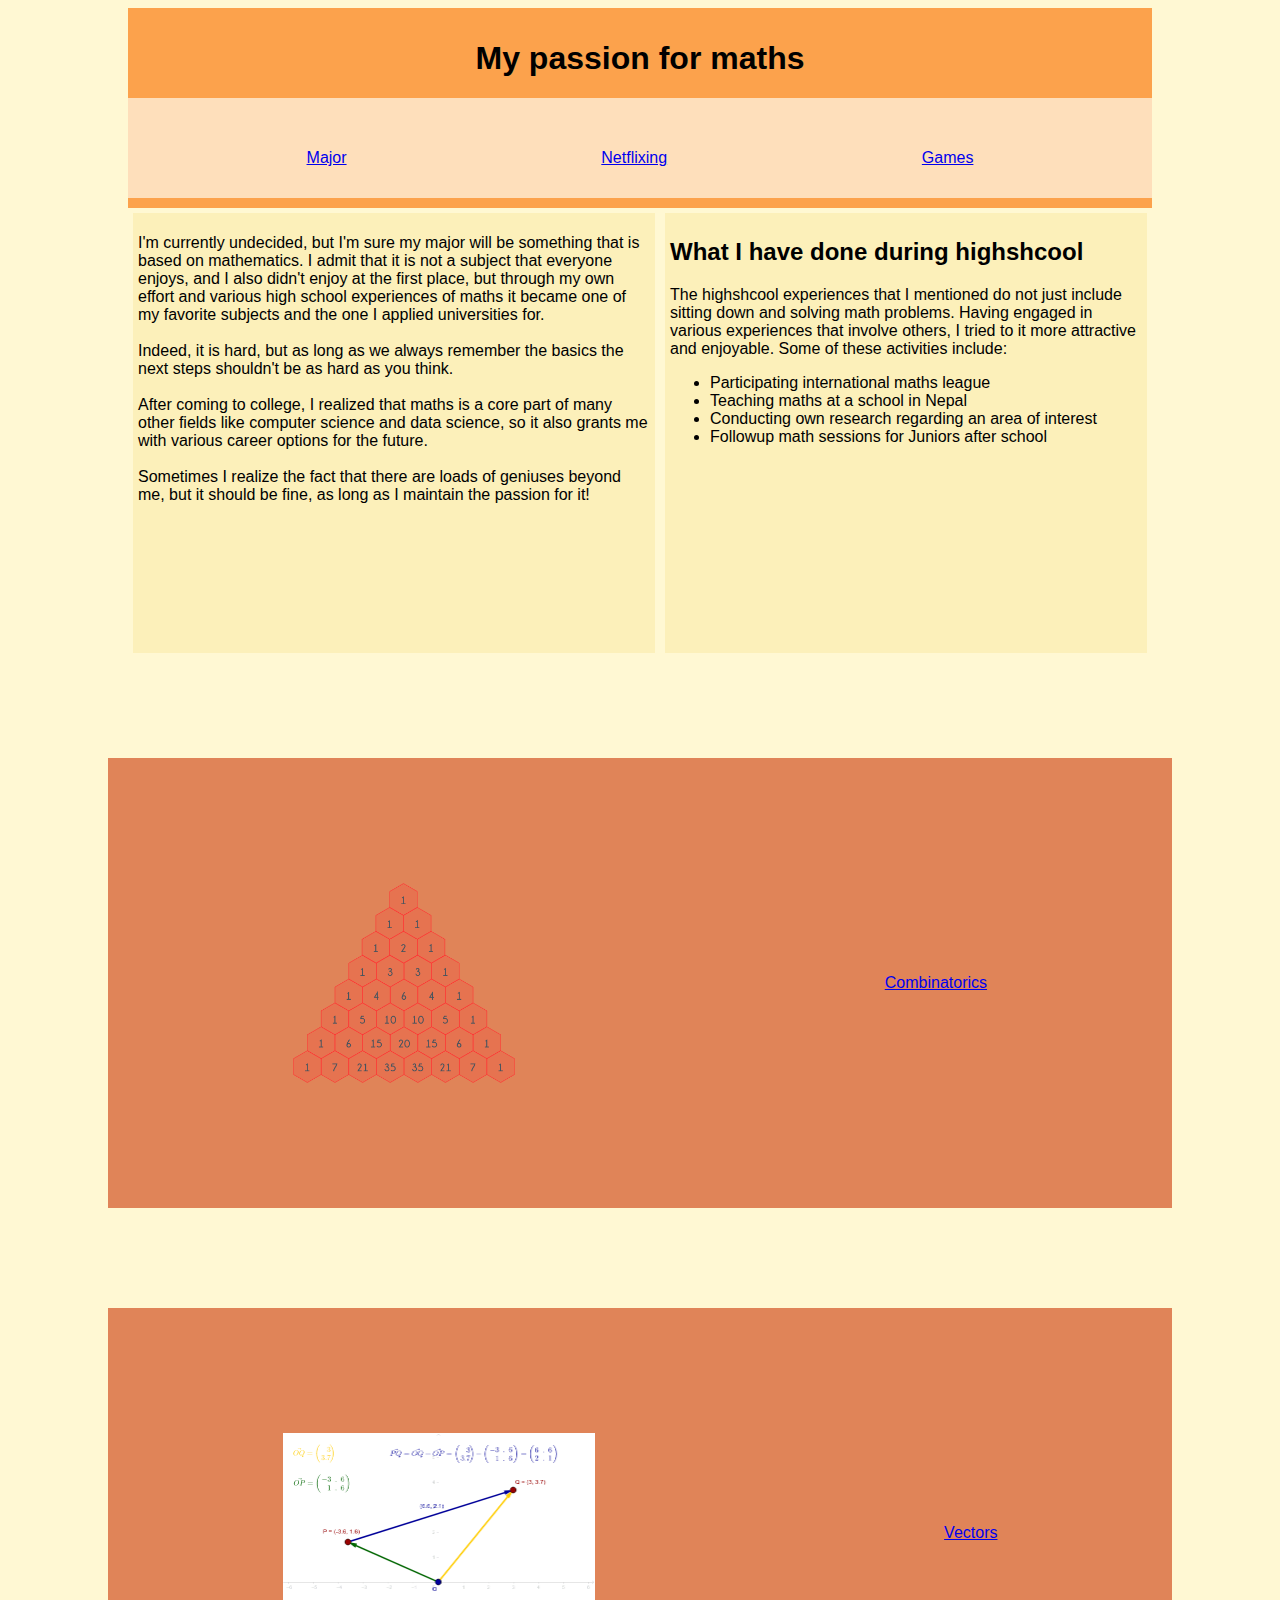
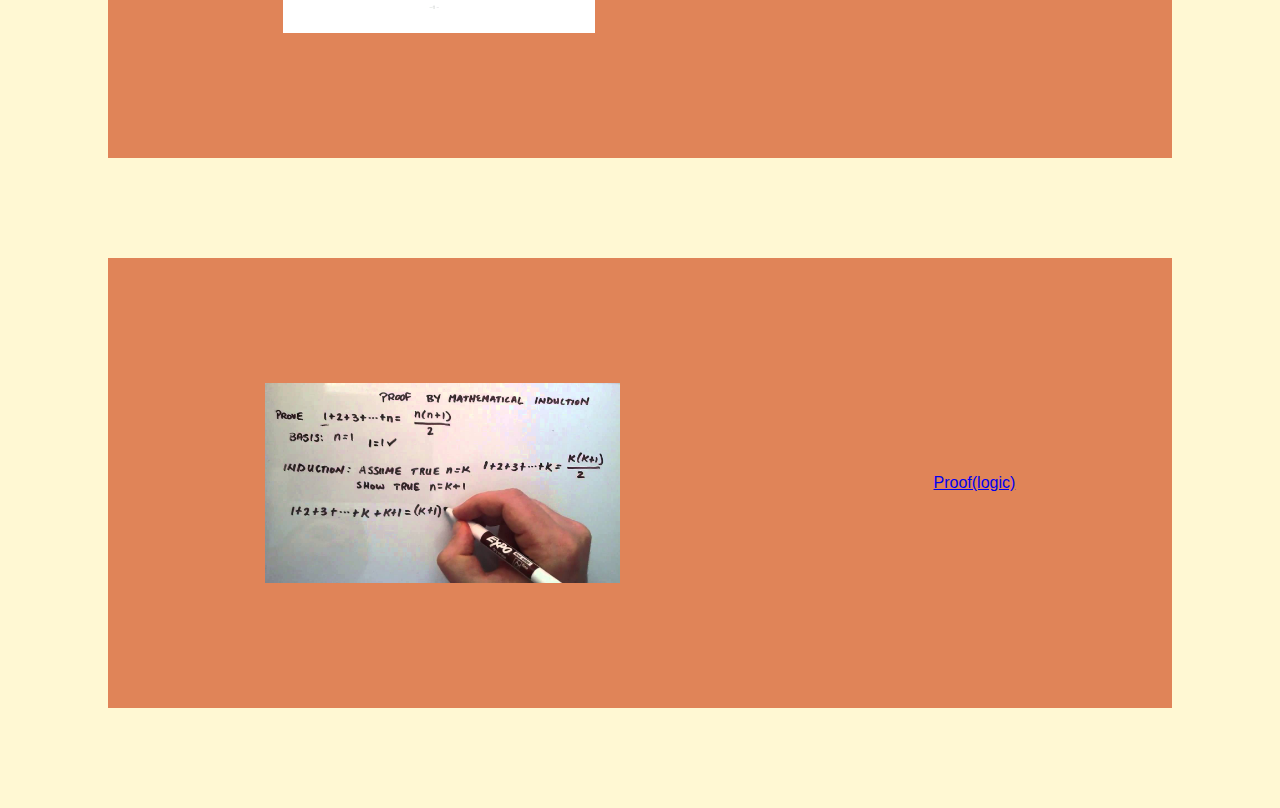
<file: interest/index.html>
<!DOCTYPE html>
<html lang="en" dir="ltr">
  <head>
    <meta charset="utf-8">
    <title> Welcome to my interest site </title>
    <!-- Media query for narrow browser width -->
    <link rel="stylesheet" media="only screen and (max-width: 480px)" href="css/mobile.css">

    <!-- Media query for medium browser width -->
    <link rel="stylesheet" media="only screen and (min-width: 481px) and (max-width: 960px)" href="css/tablet.css">

    <!-- Media query for full browser width -->
    <link rel="stylesheet" media="only screen and (min-width: 961px)" href="css/desktop.css">

    <!-- Prevent smartphones from scaling pages down -->
    <meta name="viewport" content="initial-scale=1">
  </head>
  <body>

      <div id="wrap">
          <header>
            <h1>My passion for maths</h1>
            <nav>
                <ul>
                  <li><a href="index.html">Major</a></li>
                  <li><a href="netflix.html">Netflixing</a></li>
                  <li><a href="games.html">Games</a></li>
                </ul>
            </nav>
          </header>
          <section id="news">
            <article>
                <p>I'm currently undecided, but I'm sure my major will be something that is based on mathematics.
                I admit that it is not a subject that everyone enjoys, and I also didn't enjoy at the first place,
              but through my own effort and various high school experiences of maths it became one of my favorite subjects and the one I applied universities for.
              <br><br> Indeed, it is hard, but as long as we always remember the basics the next steps shouldn't be as hard as you think.
               <br><br> After coming to college, I realized that maths is a core part of many other fields like computer science and data science, so it also grants me with various career options for the future.
               <br><br> Sometimes I realize the fact that there are loads of geniuses beyond me, but it should be fine, as long as I maintain the passion for it!</p>


            </article>
            <div id="mathwork">
              <h2>What I have done during highshcool</h2>
              <p>The highshcool experiences that I mentioned do not just include sitting down and solving math problems. Having engaged in various experiences
              that involve others, I tried to it more attractive and enjoyable. Some of these activities include:</p>
                <ul>
                  <li>Participating international maths league</li>
                  <li>Teaching maths at a school in Nepal</li>
                  <li>Conducting own research regarding an area of interest</li>
                  <li>Followup math sessions for Juniors after school</li>

               </ul>
                </div>
              </section>

            </div>
          </section>
          <section id="topic">
            <div class="topic">
              <div class="subtopic" id="subt1"><img src="images/combinatorics.png"/></div>
              <div class="subtopic"><a href="https://mathigon.org/world/Combinatorics"> Combinatorics</a></div>
            </div>
            <div class="topic">
              <div class="subtopic" id="subt2"><img src="images/vector.png"/></div>
              <div class="subtopic"> <a href="https://mathinsight.org/vector_introduction">Vectors</a></div>
            </div>
            <div class="topic">
              <div class="subtopic" id="subt3"><img src="images/proof.jpg"/></div>
              <div class="subtopic"><a href="https://plus.maths.org/content/brief-introduction-proofs"> Proof(logic) </a></div>
            </div>
          </section>
      </div>
  </body>
</html>
</file>
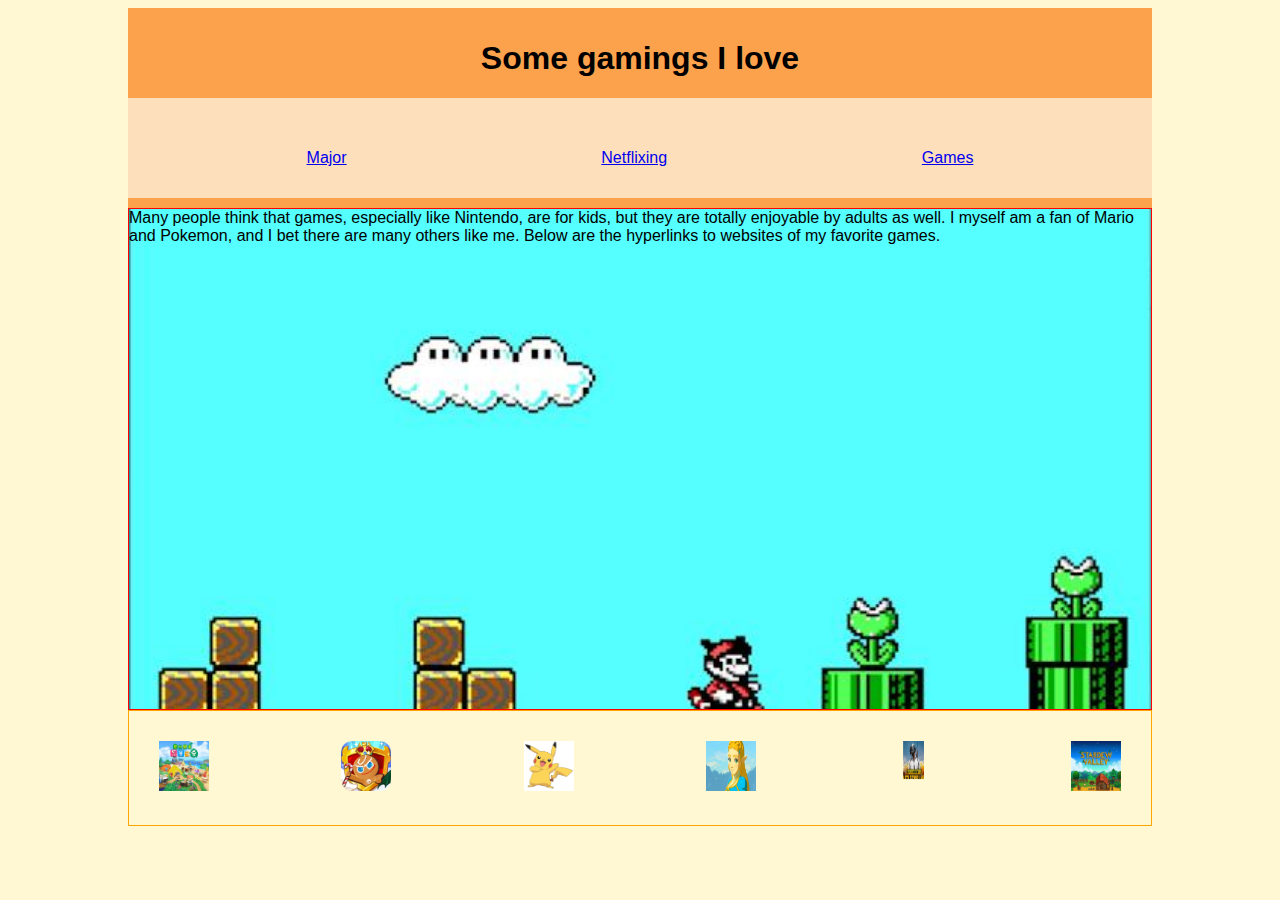
<file: interest/games.html>
<!DOCTYPE html>
<html lang="en" dir="ltr">
  <head>
    <meta charset="utf-8">
    <title> Welcome to my interest site </title>
    <!-- Media query for narrow browser width -->
    <link rel="stylesheet" media="only screen and (max-width: 480px)" href="css/mobile.css">

    <!-- Media query for medium browser width -->
    <link rel="stylesheet" media="only screen and (min-width: 481px) and (max-width: 960px)" href="css/tablet.css">

    <!-- Media query for full browser width -->
    <link rel="stylesheet" media="only screen and (min-width: 961px)" href="css/desktop.css">

    <!-- Prevent smartphones from scaling pages down -->
    <meta name="viewport" content="initial-scale=1">
  </head>
  <body>

      <div id="wrap">
          <header>
            <h1>Some gamings I love</h1>
            <nav>
                <ul>
                  <li><a href="index.html">Major</a></li>
                  <li><a href="netflix.html">Netflixing</a></li>
                  <li><a href="games.html">Games</a></li>
                </ul>
            </nav>
          </header>
          <section id="gamephoto">

            <div>Many people think that games, especially like Nintendo, are for kids, but they are totally enjoyable by adults as well.
            I myself am a fan of Mario and Pokemon, and I bet there are many others like me. Below are the hyperlinks to websites of my favorite games.</div>
          </section>

          <section id="merchandise">
              <div class="merchandise"> <a href="https://animal-crossing.com/"><img src="images/animalcross.jpg"/></a></div>
              <div class="merchandise"> <a href="https://www.cookierun-kingdom.com/en/"><img src="images/ck.png"/></a></div>
              <div class="merchandise"> <a href="https://www.pokemon.com/us/"><img src="images/pokemon.png"/></a></div>
              <div class="merchandise"> <a href="https://www.zelda.com/"><img src="images/Zelda.jpg"/></a></div>
              <div class="merchandise"> <a href="https://na.battlegrounds.pubg.com/"><img src="images/battleground.png"/></a></div>
              <div class="merchandise"> <a href="https://www.stardewvalley.net/"><img src="images/stardew.jpg"/></a></div>
          </section>
      </div>
  </body>
</html>
</file>
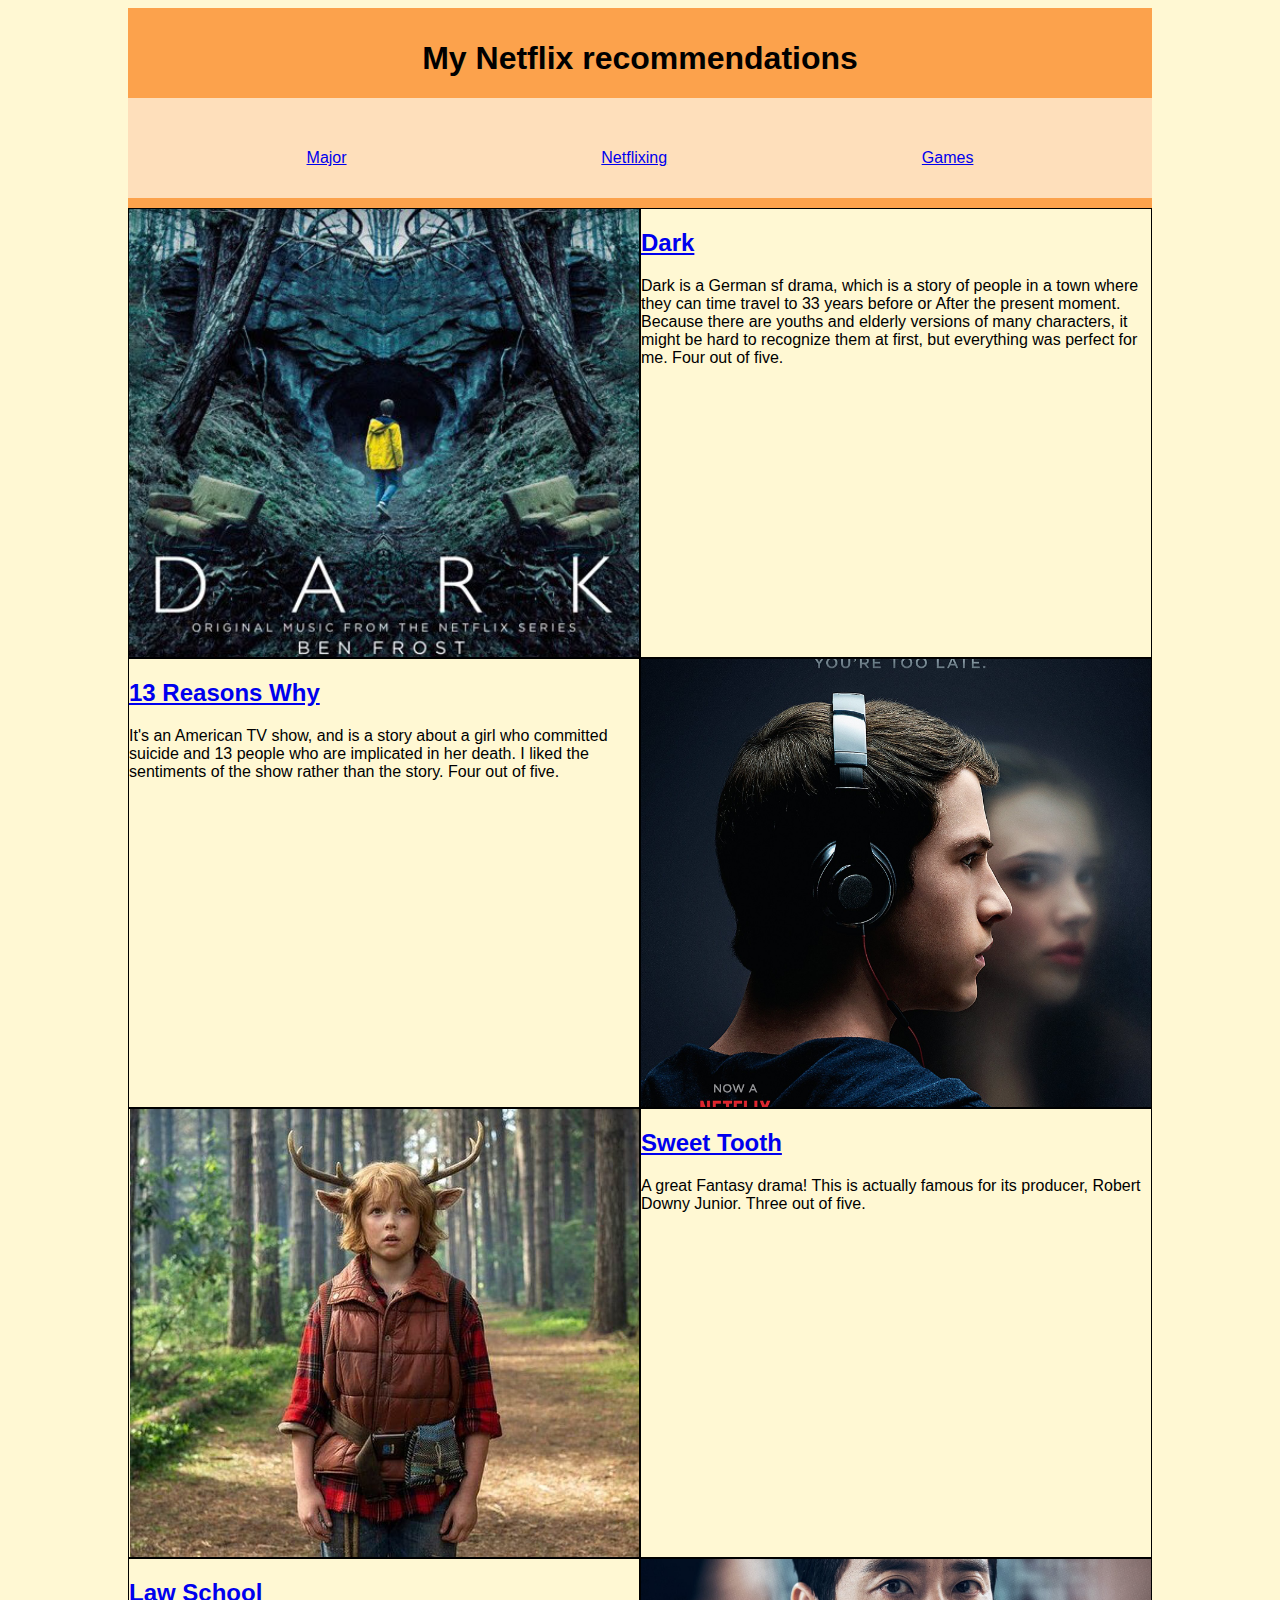
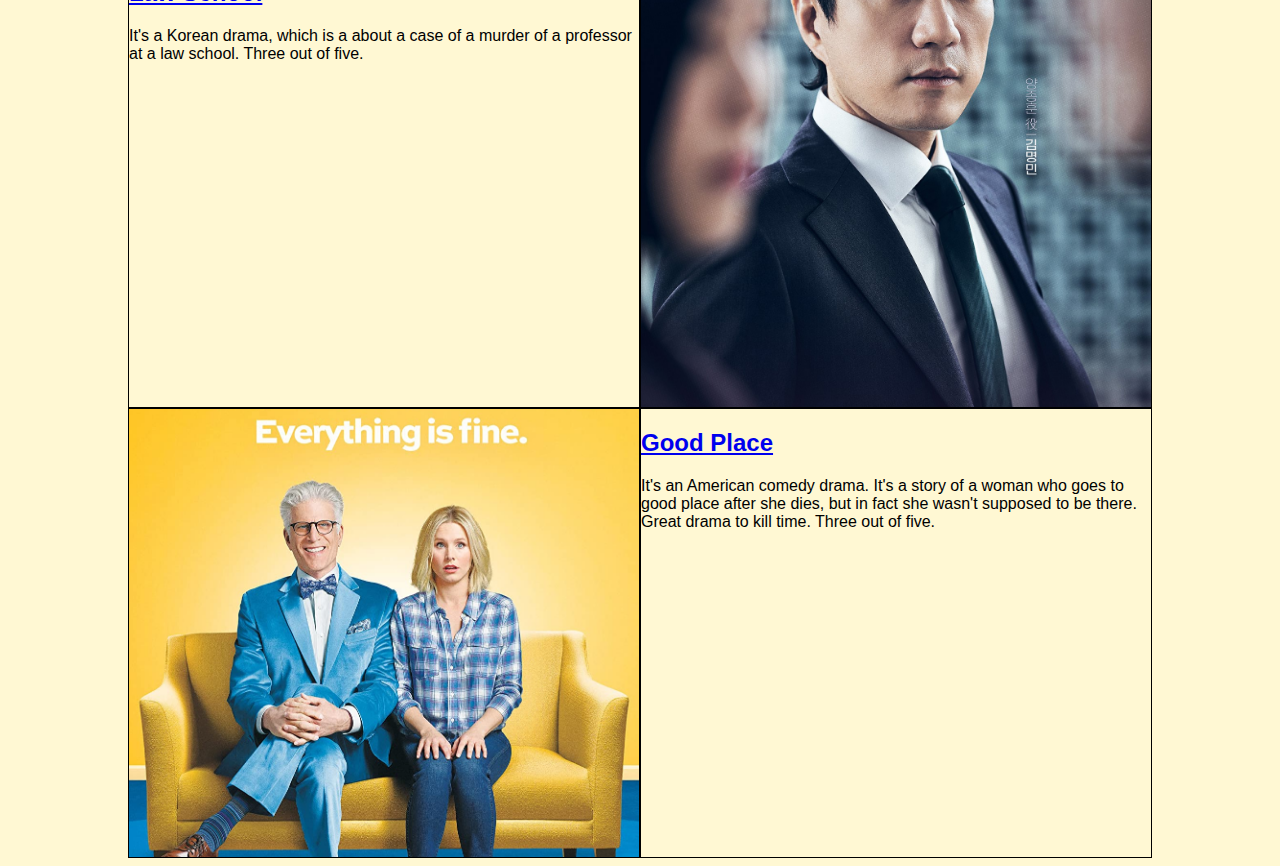
<file: interest/netflix.html>
<!DOCTYPE<!DOCTYPE html>
<html lang="en" dir="ltr">
  <head>
    <meta charset="utf-8">
    <title> Welcome to my interest site </title>
    <!-- Media query for narrow browser width -->
    <link rel="stylesheet" media="only screen and (max-width: 480px)" href="css/mobile.css">
    <!-- Media query for medium browser width -->
    <link rel="stylesheet" media="only screen and (min-width: 481px) and (max-width: 960px)" href="css/tablet.css">
    <!-- Media query for full browser width -->
    <link rel="stylesheet" media="only screen and (min-width: 961px)" href="css/desktop.css">
    <!-- Prevent smartphones from scaling pages down -->
    <meta name="viewport" content="initial-scale=1">
  </head>
  <body>

      <div id="wrap">
          <header>
            <h1>My Netflix recommendations</h1>
            <nav>
                <ul>
                  <li><a href="index.html">Major</a></li>
                  <li><a href="netflix.html">Netflixing</a></li>
                  <li><a href="games.html">Games</a></li>
                </ul>
            </nav>
          </header>
          <div id="rec">
          <section class="rec">
            <div class="image"><img src="images/dark.jpg"/></div>
            <div class="review"> <a href="https://en.wikipedia.org/wiki/Dark_(TV_series)"><h2>Dark</h2></a> <p>Dark is a German sf drama, which is a story of people in a town where they can time travel to 33 years before or After
            the present moment. Because there are youths and elderly versions of many characters, it might be hard to recognize them at first, but everything was perfect for me. Four out of five.</p> </div>
          </section>
          <section class="rec">
            <div class="review"><a href="https://en.wikipedia.org/wiki/13_Reasons_Why"><h2>13 Reasons Why</h2></a> <p>It's an American TV show, and is a story about a girl who committed suicide and 13 people who are implicated in her death. I liked the sentiments of the show rather than the story. Four out of five.</p></div>
            <div class="image"> <img src="images/13reasonswhy.jpg"/></div>
          </section>
          <section class="rec">
            <div class="image"><img src="images/sweettooth.png"/></div>
            <div class="review"> <a href="https://en.wikipedia.org/wiki/Sweet_Tooth_(TV_series)"><h2>Sweet Tooth</h2></a> <p>A great Fantasy drama! This is actually famous for its producer, Robert Downy Junior. Three out of five.</p></div>
          </section>
          <section class="rec">
            <div class="review"><a href="https://en.wikipedia.org/wiki/Law_School_(TV_series)"><h2>Law School</h2></a> <p>It's a Korean drama, which is a about a case of a murder of a professor at a law school. Three out of five.</p></div>
            <div class="image"> <img src="images/lawschool.jpg"/> </div>
          </section>
          <section class="rec">
            <div class="image"><img src="images/goodplace.jpg"/></div>
            <div class="review"> <a href="https://en.wikipedia.org/wiki/The_Good_Place"><h2>Good Place</h2></a> <p>It's an American comedy drama. It's a story of a woman who goes to good place after she dies, but in fact she wasn't supposed to be there.
               Great drama to kill time. Three out of five.</p> </div>
          </section>

        </div>

      </div>
  </body>
</html>
</file>
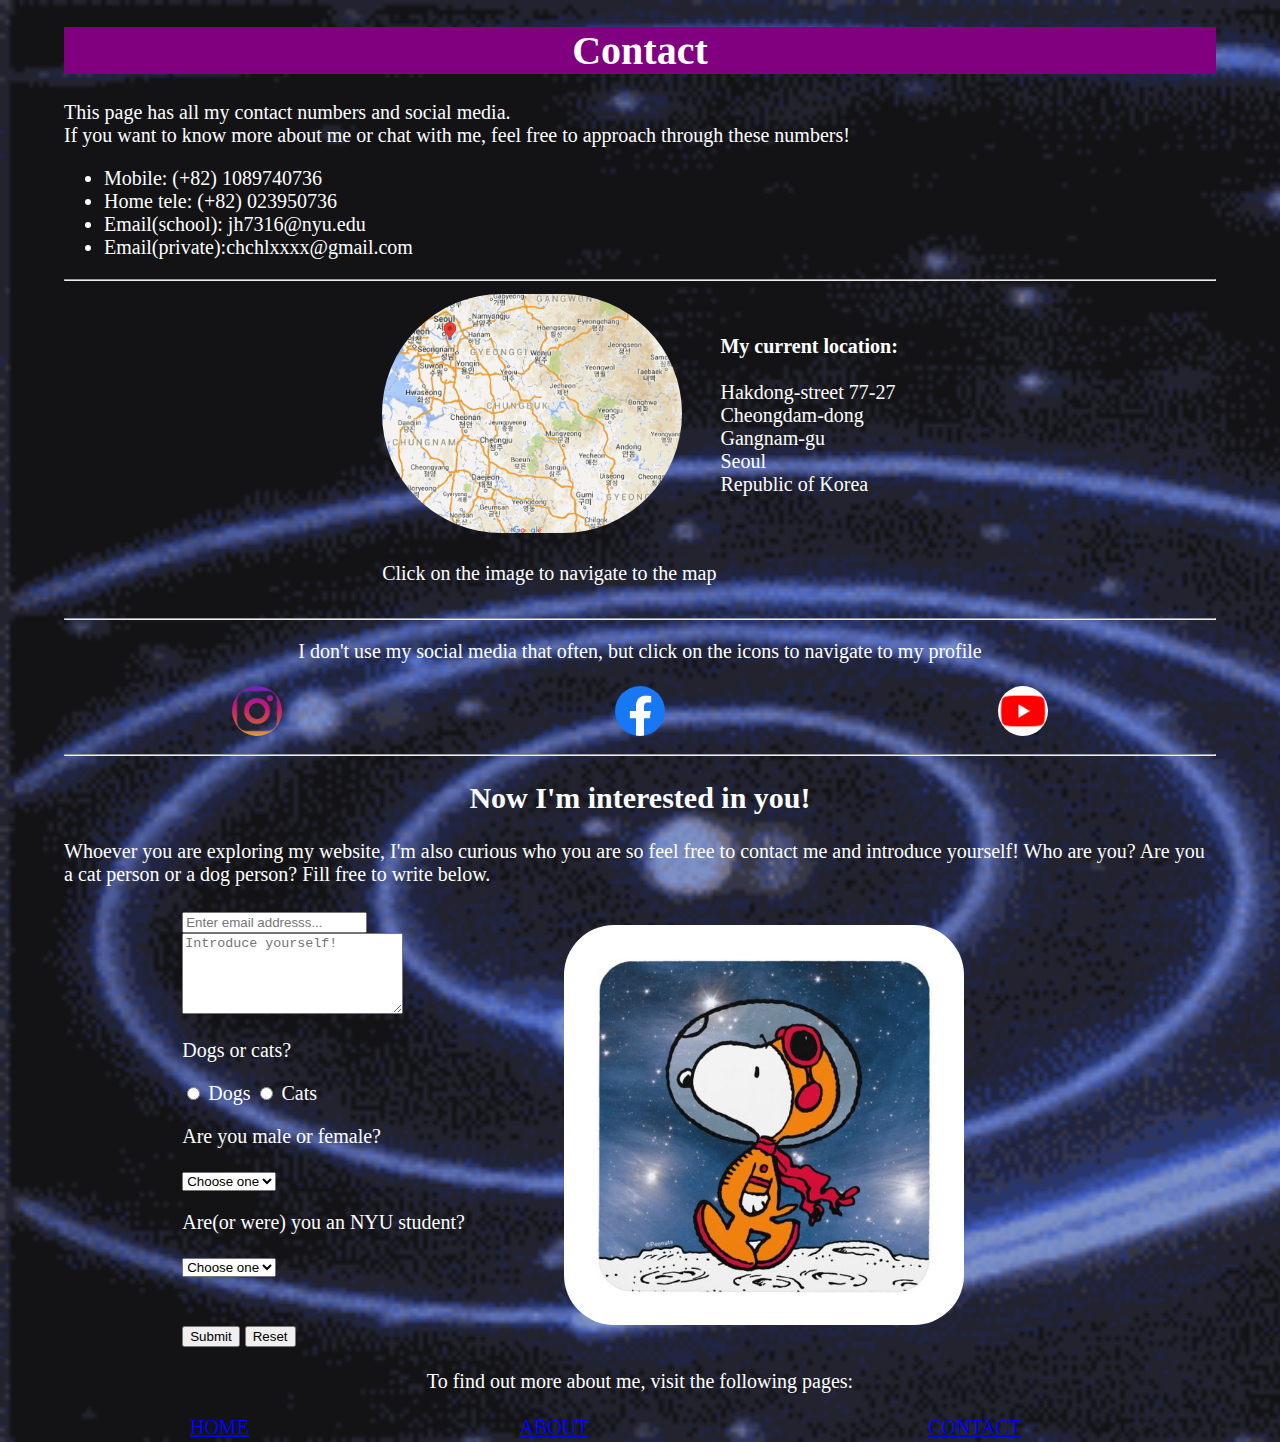
<file: personal/contact.html>
<!DOCTYPE html>
<html>
  <head>
    <title>About : My personal site </title>
    <link rel="StyleSheet" href="css/custom.css"/>
  </head>
  <body>
    <div id="wrap">
      <header>
          <h1>Contact</h1>
          <p>This page has all my contact numbers and social media. <br>
          If you want to know  more about me or chat with me, feel free to approach through these numbers!</p>
          <ul>
            <li>
                 Mobile: (+82) 1089740736
            </li>
            <li>
                 Home tele: (+82) 023950736
            </li>
            <li>
               Email(school): jh7316@nyu.edu
            </li>
            <li>
               Email(private):chchlxxxx@gmail.com
            </li>
          </ul>
      </header>

      <div id="map">
        <hr>
        <table border="0" >
           <tr>
            <td>
              <a href="https://www.google.com/maps/place/27+Hakdong-ro+77-gil,+Cheongdam-dong,+Gangnam-gu,+Seoul/@37.7634411,127.3643013,12.25z/data=!4m5!3m4!1s0x357ca470f97d4c5d:0xbe112a1ee10625f4!8m2!3d37.5206607!4d127.0477525" target="_blank">
              <img src='images/map.png' width='300'>
            </a>
            </td>
            <td>
             <p>
               <b>My current location:</b><br><br>

               Hakdong-street 77-27<br>
               Cheongdam-dong<br>
               Gangnam-gu<br>
               Seoul<br>
               Republic of Korea
             </p>
            </td>
           </tr>
           <tr>
             <td>
               <p>Click on the image to navigate to the map</p>
             </td>
           </tr>
          </table>
        <hr>
      </div>

      <div id="profiles">
        <p id="sns">These are some social media I actively use these days. Click on the icons to navigate to my profile:</p>
        <table class="footer" border="0" >
           <tr>
            <td>
             <a href="https://www.instagram.com/hxxchlxx/" target="_blank">
               <img src='images/instagram.png' width='50'>
            </td>
            <td>
              <a href="https://www.facebook.com/profile.php?id=100009095372858" target="_blank">
                <img src='images/facebook.png' width='50'>
              </a>
            </td>
            <td>
              <a href="https://www.youtube.com/channel/UClt08yk0oSq88Zcq-qG-kqg" target="_blank">
                <img src='images/youtube.png' width='50'>
              </a>
            </td>
           </tr>
          </table>
      </div>
      <hr>
    <div id="form" >
      <h2>Now I'm interested in you!</h2>
      <p>Whoever you are exploring my website, I'm also curious who you are so feel free to contact me and introduce yourself!
         Who are you? Are you a cat person or a dog person? Fill free to write below.</p>
      <table id="formtable" border="0" >
        <tr>
          <td>
                <form>
                    <input type="text" placeholder="Enter email addresss..."/ ><br>


                    <textarea cols="25" rows="5" placeholder="Introduce yourself!"></textarea><br>

                    <p>Dogs or cats?</p>
                    <input type="radio" name="animal"/ > Dogs
                    <input type="radio" name="animal"/ > Cats
                    <br>

                    <p>Are you male or female?</p>
                    <select>
                      <option>Choose one</option>
                      <option>Male</option>
                      <option>Female</option>
                    </select>

                    <br>

                    <p>Are(or were) you an NYU student?</p>
                    <select>
                      <option>Choose one</option>
                      <option>Yes</option>
                      <option>No</option>
                    </select>
                    <br><br><br>


                    <input type="submit"/ >
                    <input type="reset"/ >
                  </form>
              </td>
              <td>
                  <img id="snoopy" src='images/spacesnoopy.jpeg' >
              </td>
            </tr>
          </table>



      <footer>
        <p>To find out more about me, visit the following pages: </p>
        <table class="footer" border="0" >
           <tr>
            <td>
              <a href="index.html">
                HOME
              </a>
            </td>
            <td>
              <a href="about.html">
                ABOUT
              </a>
           </td>
           <td>
             <a href="contact.html">
               CONTACT
             </a>
           </td>
           </tr>
          </table>
      </footer>

    </div>
    <script src="https://ajax.googleapis.com/ajax/libs/jquery/3.6.0/jquery.min.js"></script>
    <script src="js/custom.js"></script>
  </body>
</html>
</file>
<file: interest/css/mobile.css>
body{
    background-color : #FFF8D3;
    font-family: sans-serif;
}


#wrap{
    width : 100%;
    margin : 0 auto;
}

header{
    height : 200px;

    display : flex;
    flex-direction : column;
    align-items : center;
    justify-content: center;
    background-color: #FCA24C;
}

nav{
  background-color: #FEDFBB  ;
  height: 100px;
  width : 100%;
}

nav ul{
  list-style : none;
  padding : 0px;
  margin : 5%;

  display : flex;
  flex-direction :row;
  align-items : stretch;
  justify-content: center;

}

nav ul li{
  flex-grow : 1;

  text-align : center;
}

#gamephoto{
  border : solid 1px red;
  height : 500px;
  flex-grow : 1;
  flex-direction:column;
  align-items: stretch;
  background-image: url('../images/mainsuperm.jpg');
  object-fit: cover;
  background-size: cover;
}

#gamephoto div{
  flex-grow : 1;
  flex-direction:column;
  height: 20%;
}

#news, .rec{

    min-height : 50vh;

    display : flex;
    justify-content: center;
    flex-direction: row;
    align-items : stretch;
}

.rec{
  height:200px;
}

.topic{
  background-color: #E08458;
  min-height : 50vh;
  height : 50px;
  display : flex;
  flex-direction : row;
  justify-content : center;
  align-items : center;
  margin:100px;
}

.subtopic{
  flex-grow : 1;
  height: 200px;
  display : flex;
  flex-direction : row;
  justify-content : center;
  align-items : center

}


#news div{
    background-color: rgb(250, 231, 162,0.5);
    margin : 5px;
    padding : 5px;
    flex-grow : 1;
    height: auto;

    max-width : 50%;
}

#news article{
     background-color: rgb(250, 231, 162,0.5);
     margin : 5px;
     padding : 5px;
     flex-grow : 1;

     max-width : 50%;
}

.image{
  border : solid 1px black;
  flex-grow : 1;
  width: 50%;
  object-fit: cover;

  display : flex;
  justify-content : center;
  align-items : stretch;
}

.image img{
  display : flex;
  justify-content : center;
  align-items : stretch;
  object-fit: cover;
  flex-grow : 1;
  max-width:100%;
  max-height:100%;
}

.review{
  border : solid 1px black;
  width:50%;
  flex-grow : 1;

}

.subtopic img {
      max-width:100%;
      max-height:100%
  }

#merchandise{
  border : solid 1px orange;

  display : flex;
  flex-wrap : wrap;
  justify-content : space-between;

  flex-direction : row;
}

.merchandise img{

  width : 50px;
  height : 50px;

  margin : 30px;
}
</file>
<file: interest/css/tablet.css>
body{
    background-color : #FFF8D3;
    font-family: sans-serif;
}


#wrap{
    width : 100%;
    margin : 0 auto;
}

header{
    height : 200px;

    display : flex;
    flex-direction : column;
    align-items : center;
    justify-content: center;
    background-color: #FCA24C;
}

nav{
  background-color: #FEDFBB  ;
  height: 100px;
  width : 100%;
}

nav ul{
  list-style : none;
  padding : 0px;
  margin : 5%;

  display : flex;
  flex-direction :row;
  align-items : stretch;
  justify-content: center;

}

nav ul li{
  flex-grow : 1;

  text-align : center;
}

#gamephoto{
  border : solid 1px red;
  height : 500px;
  flex-grow : 1;
  flex-direction:column;
  align-items: stretch;
  background-image: url('../images/mainsuperm.jpg');
  object-fit: cover;
  background-size: cover;
}

#gamephoto div{
  flex-grow : 1;
  flex-direction:column;
  height: 20%;
}

#news, .rec{

    min-height : 50vh;

    display : flex;
    justify-content: center;
    flex-direction: row;
    align-items : stretch;
}

.rec{
  height:200px;
}

.topic{
  background-color: #E08458;
  min-height : 50vh;
  height : 50px;
  display : flex;
  flex-direction : row;
  justify-content : center;
  align-items : center;
  margin:100px;
}

.subtopic{
  flex-grow : 1;
  height: 200px;
  display : flex;
  flex-direction : row;
  justify-content : center;
  align-items : center

}


#news div{
    background-color: rgb(250, 231, 162,0.5);
    margin : 5px;
    padding : 5px;
    flex-grow : 1;
    height: auto;

    max-width : 50%;
}

#news article{
     background-color: rgb(250, 231, 162,0.5);
     margin : 5px;
     padding : 5px;
     flex-grow : 1;

     max-width : 50%;
}

.image{
  border : solid 1px black;
  flex-grow : 1;
  width: 50%;
  object-fit: cover;

  display : flex;
  justify-content : center;
  align-items : stretch;
}

.image img{
  display : flex;
  justify-content : center;
  align-items : stretch;
  object-fit: cover;
  flex-grow : 1;
  max-width:100%;
  max-height:100%;
}

.review{
  border : solid 1px black;
  width:50%;
  flex-grow : 1;

}


.subtopic img {
      max-width:100%;
      max-height:100%
  }




#merchandise{
  border : solid 1px orange;

  display : flex;
  flex-wrap : wrap;
  justify-content : space-between;

  flex-direction : row;
}

.merchandise img{

  width : 50px;
  height : 50px;

  margin : 30px;
}
</file>
<file: interest/css/desktop.css>
body{
    background-color : #FFF8D3;
    font-family: sans-serif;
}


#wrap{
    width : 1024px;
    margin : 0 auto;
}

header{
    height : 200px;

    display : flex;
    flex-direction : column;
    align-items : center;
    justify-content: center;
    background-color: #FCA24C;
}

nav{
  background-color: #FEDFBB  ;
  height: 100px;
  width : 100%;
}

nav ul{
  list-style : none;
  padding : 0px;
  margin : 5%;

  display : flex;
  flex-direction :row;
  align-items : stretch;
  justify-content: center;

}

nav ul li{
  flex-grow : 1;

  text-align : center;
}

#gamephoto{
  border : solid 1px red;
  height : 500px;
  flex-grow : 1;
  flex-direction:column;
  align-items: stretch;
  background-image: url('../images/mainsuperm.jpg');
  object-fit: cover;
  background-size: cover;
}

#gamephoto div{
  flex-grow : 1;
  flex-direction:column;
  height: 20%;
}

#news, .rec{

    min-height : 50vh;

    display : flex;
    justify-content: center;
    flex-direction: row;
    align-items : stretch;
}

.rec{
  height:200px;
}

.topic{
  background-color: #E08458;
  min-height : 50vh;
  height : 50px;
  display : flex;
  flex-direction : row;
  justify-content : center;
  align-items : center;
  margin:100px;
}

.subtopic{
  flex-grow : 1;
  height: 200px;
  display : flex;
  flex-direction : row;
  justify-content : center;
  align-items : center

}


#news div{
    background-color: rgb(250, 231, 162,0.5);
    margin : 5px;
    padding : 5px;
    flex-grow : 1;
    height: auto;

    max-width : 50%;
}

#news article{
     background-color: rgb(250, 231, 162,0.5);
     margin : 5px;
     padding : 5px;
     flex-grow : 1;

     max-width : 50%;
}

.image{
  border : solid 1px black;
  flex-grow : 1;
  width: 50%;
  object-fit: cover;

  display : flex;
  justify-content : center;
  align-items : stretch;
}

.image img{
  display : flex;
  justify-content : center;
  align-items : stretch;
  object-fit: cover;
  flex-grow : 1;
  max-width:100%;
  max-height:100%;
}

.review{
  border : solid 1px black;
  width:50%;
  flex-grow : 1;

}

.subtopic img {
    max-width:100%;
    max-height:100%
}



#merchandise{
  border : solid 1px orange;

  display : flex;
  flex-wrap : wrap;
  justify-content : space-between;

  flex-direction : row;
}

.merchandise img{

  width : 50px;
  height : 50px;

  margin : 30px;
}
</file>
<file: personal/css/custom.css>
body{
  font-size:20px;
  font-family:Georgia;
  color:white;
  background-image: url("../images/background.gif");
  background-size: cover;
  width:90%;
  margin:0 auto;
}

h1,h2{
  text-align:center;
}

form{
  margin:0 auto;
}


footer{
  text-align:center;
}

table{
  margin:0 auto;
}

div#profiles > table tr td{
  text-align:center;
}

.footer{
  width:100%;
}

img:not(#snoopy, .photoshophw,#gifpic) {
  border-radius: 300px;
}

a:link{
  color:blue;
}

a:hover{
  background-color:green;
  color:yellow;
}

a:active{
  background-color:yellow;
}

a:visited{
  color:gray;
}

a:focus{
  color:purple;

}

#warning
{
  width : 100vw;
  height : 150px;
  background : yellow;

  position : fixed;
  top: -150px;
  left : 0px;

  border-bottom-right-radius : 20px;
  border-bottom-left-radius : 20px;
}

.warningMessage
{
    border : solid 0px white;
    min-height : 60px;
    width : 1024px;
    margin:0 auto;

    margin-top : 20px;

    color : blue;
    font-size : 10pt;

}

.warningCancel
{
  position : absolute;
  top : 20px;
  right : 20px;
  cursor : pointer;
}


#gifpopup
{
  background : rgba(0,0,0,.6);
  width : 100vw;
  height : 100vh;

  position : fixed;
  top : 0px;
  left : 0px;
  z-index : 10;

  display:none;
  justify-content: center;
  align-items : center;
}

.gif_message
{
  background : white;
  width : 500px;
  height : 300px;
  border-radius : 20px;
  position : relative;

  display:flex;
  justify-content: center;
  align-items : center;

}

.gif_cancel
{
  position : absolute;
  top : 10px;
  right : 10px;
  cursor : pointer;
}


#nyu{
  text-align:center;
}


.photoshophw,#gifpic{
  width:400px;
  border-radius:20px;
}

#photo{
  text-align:center;
}

#hwphoto{
  display:flex;
  flex-direction:column;
  justify-content: center;
  align-items : center;
}

#profiles{
  text-align:center;
}

#snoopy{
  width:400px;
  border-radius:50px;
}

#formtable{
  width:80%;
}
</file>
